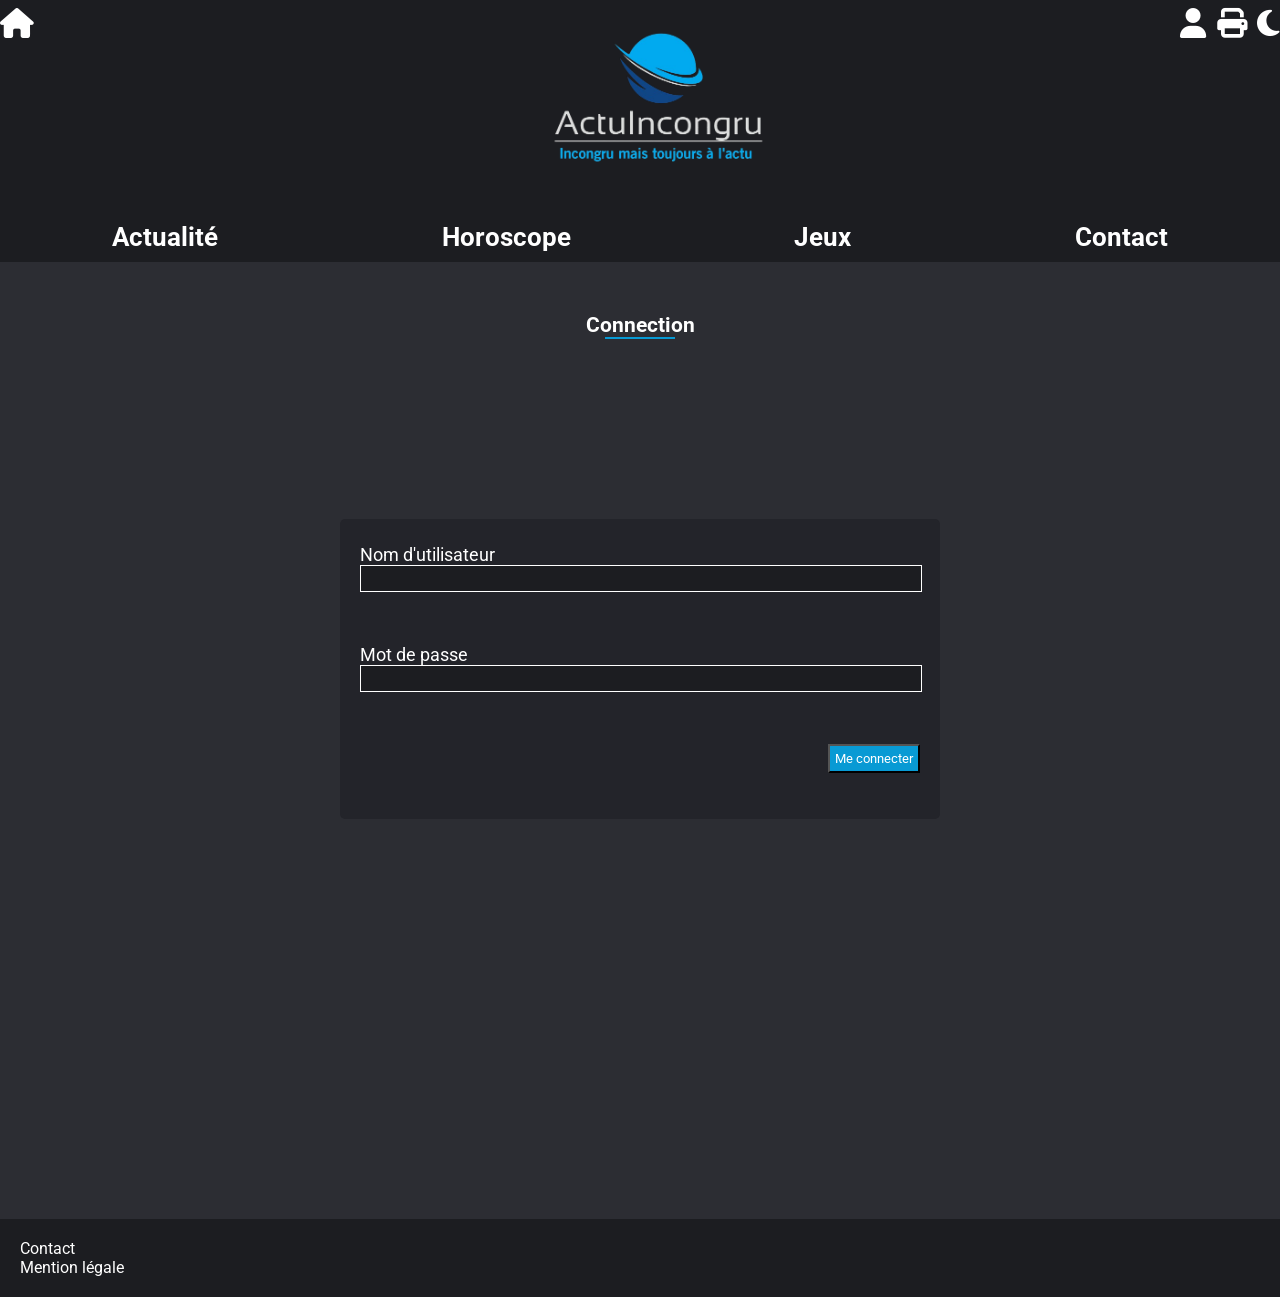
<file: image/code/Actu/connection.html>
<!DOCTYPE html>
<html lang="fr">
<head>
    <meta charset="UTF-8">
    <meta name="viewport" content="width=device-width, initial-scale=1.0">
    <title>ActuIncongru</title>
    <link rel="stylesheet" href="https://cdnjs.cloudflare.com/ajax/libs/font-awesome/6.5.1/css/all.min.css" integrity="sha512-DTOQO9RWCH3ppGqcWaEA1BIZOC6xxalwEsw9c2QQeAIftl+Vegovlnee1c9QX4TctnWMn13TZye+giMm8e2LwA==" crossorigin="anonymous" referrerpolicy="no-referrer" />
    <link rel="stylesheet" href="../ActuIncongru.css">
    <script src="https://code.jquery.com/jquery-3.7.1.js" integrity="sha256-eKhayi8LEQwp4NKxN+CfCh+3qOVUtJn3QNZ0TciWLP4=" crossorigin="anonymous"></script>
    <link rel="apple-touch-icon" sizes="180x180" href="/favicon/apple-touch-icon.png">
    <link rel="icon" type="image/png" sizes="32x32" href="/favicon/favicon-32x32.png">
    <link rel="icon" type="image/png" sizes="16x16" href="/favicon/favicon-16x16.png">
    <link rel="manifest" href="/favicon/site.webmanifest">
</head>
<body>
    <header>
        <nav id="nav">
            <section class="nav">
            <a href="DerniereActu.html"><i class="fa-solid fa-house"></i></a>
            <a href="DerniereActu.html"><img src="../../image/logo actuincongru.png" alt="logo"></a>
            <div class="connexion">
                <a href="connection.html"><i class="fa-solid fa-user"></i></a>
            </div>
            <div class="iconspc">
                <a href="connection.html">
                    <i class="fa-solid fa-user"></i>
                </a>
                <a href="#" id="imprimer">
                    <i class="fa-solid fa-print"></i>
                </a>
                <i class="fa-solid fa-moon" id="clair2"></i>
            </div>
            <div id="icon"></div>
            </section>
                <ul class="menu">
                    <a href="DerniereActu.html">
                        <li class="gras">Actualité</li>
                    </a>
                    <a href="horoscope.html">
                        <li class="gras">Horoscope</li>
                    </a>
                    <a href="jeux.html">
                        <li class="gras">Jeux</li>
                    </a>
                    <li class="contact">
                        <div>
                            <a href="contact.html" class="gras">Contact</a>
                        </div>
                    <div class="icons">
                        <a href="#" id="imprimer">
                            <i class="fa-solid fa-print"></i>
                        </a>
                        <i class="fa-solid fa-moon" id="clair"></i>
                    </div>
                </li>
            </ul>
        </nav>
    </header>
    <article class="body2">
        <div class="conteneur"></div>
        <h2>Connection</h2>
        <hr>
        <section class="conteneur_login">
            <form action="#" method="post">
                <fieldset>
                    <label for="user">Nom d'utilisateur</label>
                    <input type="text" name="user" required>
                </fieldset>
                <fieldset>
                    <label for="pass">Mot de passe</label>
                    <input type="password" name="pass" required>
                </fieldset>
                <fieldset class="bouton">
                    <button name="submit" type="submit" data-submit="...Sending">Me connecter</button>
        
                </fieldset>
            </form>
        
        </section>
    </article>
    <footer>
        <a href="contact.html">Contact</a>
        <a href="#">Mention légale</a>
    </footer>
</body>
</html>
<script src="../nav.js"></script>
</file>
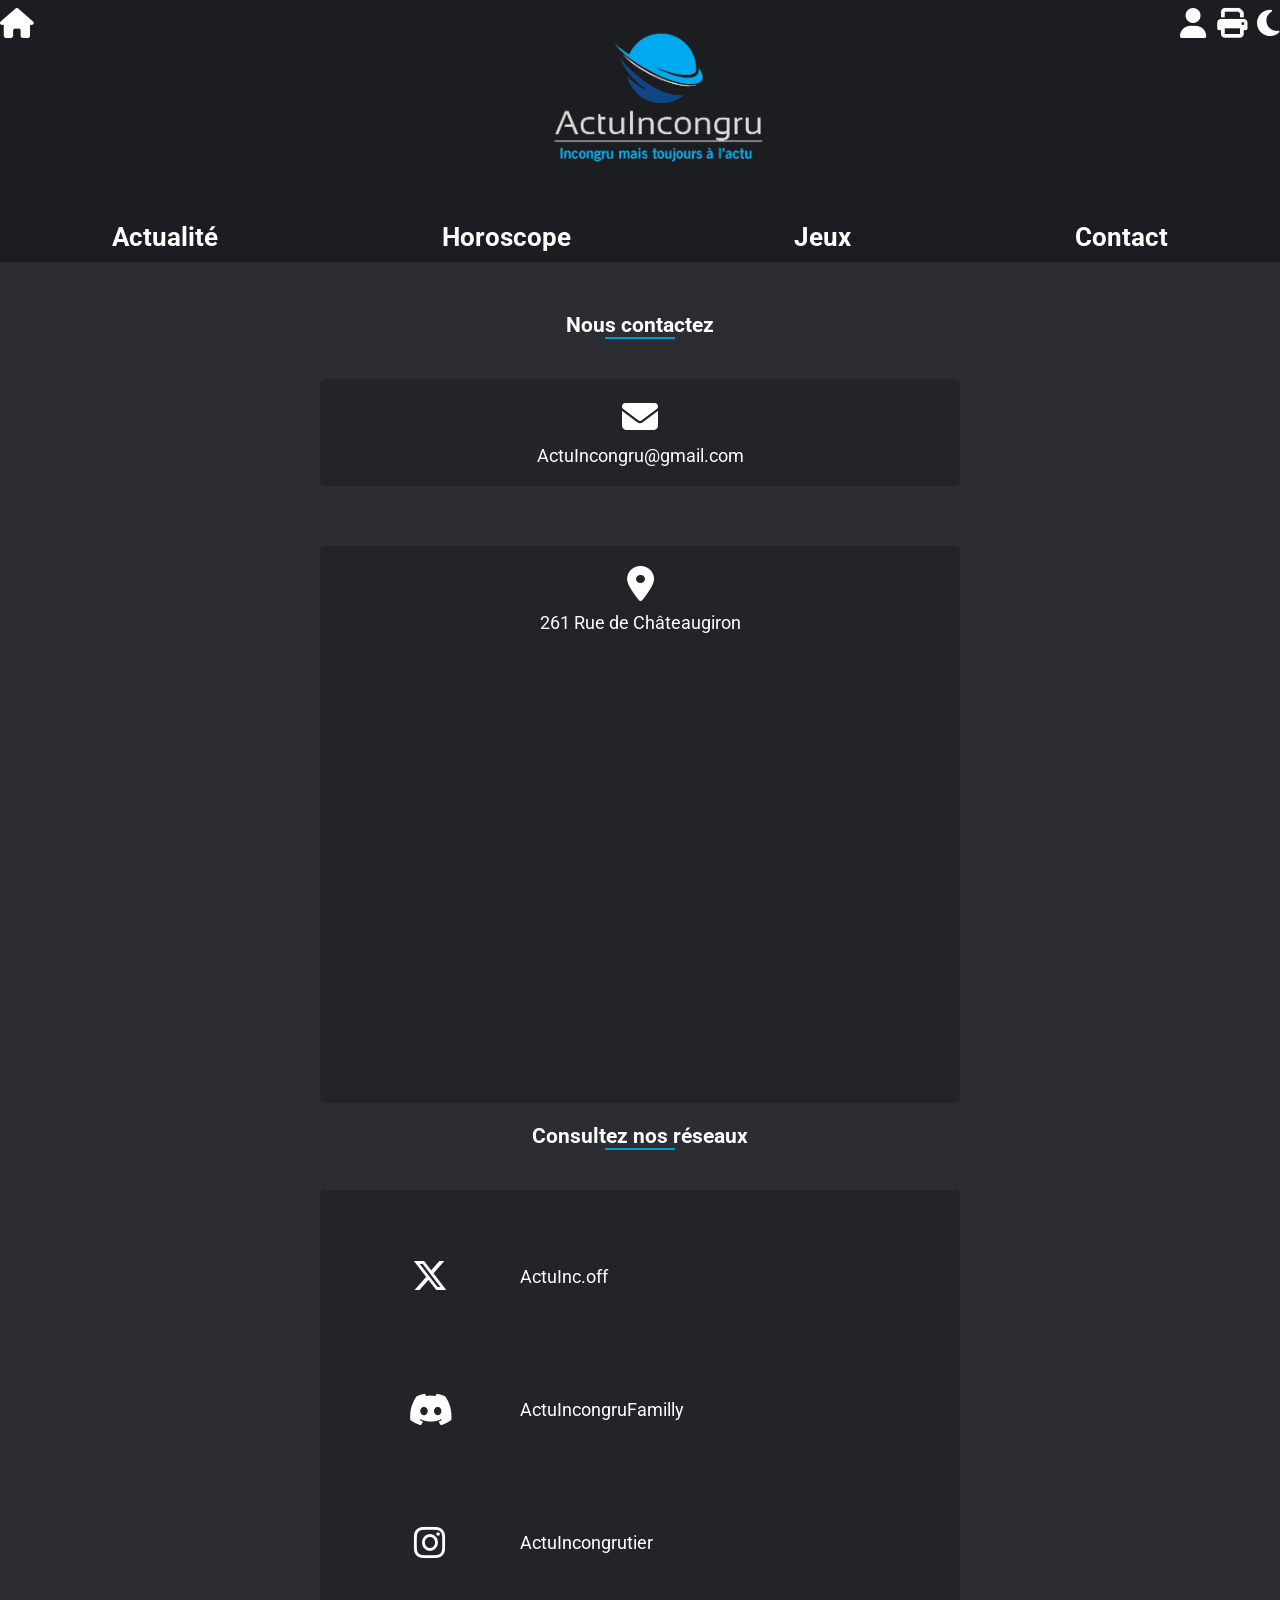
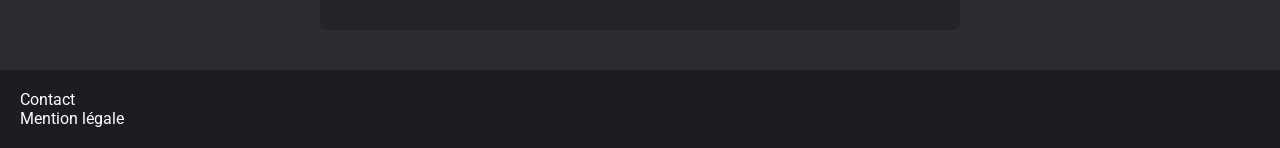
<file: image/code/Actu/contact.html>
<!DOCTYPE html>
<html lang="fr">
<head>
    <meta charset="UTF-8">
    <meta name="viewport" content="width=device-width, initial-scale=1.0">
    <title>ActuIncongru</title>
    <link rel="stylesheet" href="https://cdnjs.cloudflare.com/ajax/libs/font-awesome/6.5.1/css/all.min.css" integrity="sha512-DTOQO9RWCH3ppGqcWaEA1BIZOC6xxalwEsw9c2QQeAIftl+Vegovlnee1c9QX4TctnWMn13TZye+giMm8e2LwA==" crossorigin="anonymous" referrerpolicy="no-referrer" />
    <link rel="stylesheet" href="../ActuIncongru.css">
    <script src="https://code.jquery.com/jquery-3.7.1.js" integrity="sha256-eKhayi8LEQwp4NKxN+CfCh+3qOVUtJn3QNZ0TciWLP4=" crossorigin="anonymous"></script>
    <link rel="apple-touch-icon" sizes="180x180" href="/favicon/apple-touch-icon.png">
    <link rel="icon" type="image/png" sizes="32x32" href="/favicon/favicon-32x32.png">
    <link rel="icon" type="image/png" sizes="16x16" href="/favicon/favicon-16x16.png">
    <link rel="manifest" href="/favicon/site.webmanifest">
</head>
<body>
    <header>
        <nav id="nav">
            <section class="nav">
            <a href="DerniereActu.html"><i class="fa-solid fa-house"></i></a>
            <a href="DerniereActu.html"><img src="../../image/logo actuincongru.png" alt="logo"></a>
            <div class="connexion">
                <a href="connection.html"><i class="fa-solid fa-user"></i></a>
            </div>
            <div class="iconspc">
                <a href="connection.html">
                    <i class="fa-solid fa-user"></i>
                </a>
                <a href="#" id="imprimer">
                    <i class="fa-solid fa-print"></i>
                </a>
                <i class="fa-solid fa-moon" id="clair2"></i>
            </div>
            <div id="icon"></div>
            </section>
                <ul class="menu">
                    <a href="DerniereActu.html">
                        <li class="gras">Actualité</li>
                    </a>
                    <a href="horoscope.html">
                        <li class="gras">Horoscope</li>
                    </a>
                    <a href="jeux.html">
                        <li class="gras">Jeux</li>
                    </a>
                    <li class="contact">
                        <div>
                            <a href="contact.html" class="gras">Contact</a>
                        </div>
                    <div class="icons">
                        <a href="#" id="imprimer">
                            <i class="fa-solid fa-print"></i>
                        </a>
                        <i class="fa-solid fa-moon" id="clair"></i>
                    </div>
                </li>
            </ul>
        </nav>
    </header>
    <article class="body2">
        <div class="conteneur"></div>
        <h2>Nous contactez</h2>
        <hr>
        <a href="mailto:ActuIncongru@gmail.com" class="item">
                <i class="fa-solid fa-envelope"></i>
                <p>ActuIncongru@gmail.com</p>
        </a>
        <div class="item">
            <a href="https://www.google.fr/maps/place/261+Rue+de+Ch%C3%A2teaugiron,+35000+Rennes/@48.0935371,-1.6347682,17z/data=!3m1!4b1!4m6!3m5!1s0x480edf15df4b40df:0x344de58d83c1f01!8m2!3d48.0935371!4d-1.6321879!16s%2Fg%2F11c11_w7bl?entry=ttu" class="sousitem">
                <i class="fa-solid fa-location-dot"></i>
                <p>261 Rue de Châteaugiron</p>
            </a>
            <iframe src="https://www.google.com/maps/embed?pb=!1m18!1m12!1m3!1d2664.8655245040673!2d-1.63476818675668!3d48.09353707111888!2m3!1f0!2f0!3f0!3m2!1i1024!2i768!4f13.1!3m3!1m2!1s0x480edf15df4b40df%3A0x344de58d83c1f01!2s261%20Rue%20de%20Ch%C3%A2teaugiron%2C%2035000%20Rennes!5e0!3m2!1sfr!2sfr!4v1703765410716!5m2!1sfr!2sfr" width="600" height="450" style="border:0;" allowfullscreen="" loading="lazy" referrerpolicy="no-referrer-when-downgrade"></iframe>
        </div>
        <h2>Consultez nos réseaux</h2><hr>
        <div class="reseaux">
        <a href="https://twitter.com/?lang=fr">
            <i class="fa-brands fa-x-twitter"></i>
            <p>ActuInc.off</p>
        </a>
        <a href="https://discord.com/">
            <i class="fa-brands fa-discord"></i>
            <p>ActuIncongruFamilly</p>
        </a>
        <a href="https://www.instagram.com/">
            <i class="fa-brands fa-instagram"></i>
            <p>ActuIncongrutier</p>
        </a>
        </div>

    </article>

    <footer>
        <a href="contact.html">Contact</a>
        <a href="#">Mention légale</a>
    </footer>
</body>
</html>
<script src="../nav.js"></script>
</file>
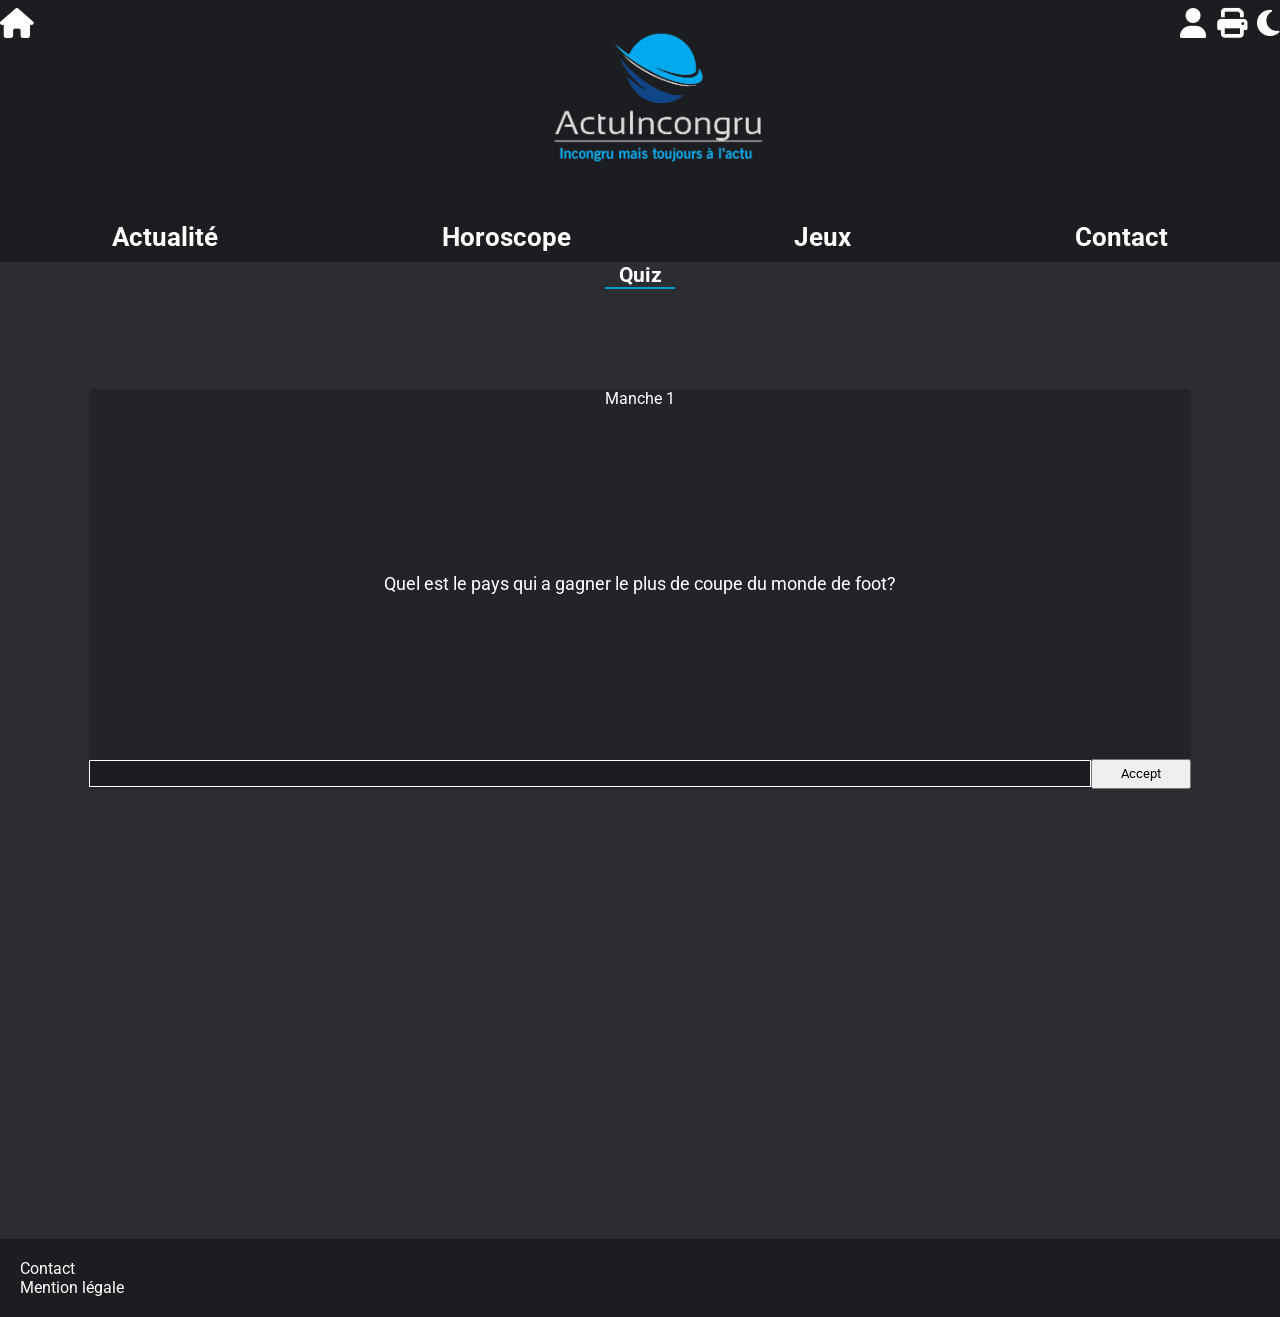
<file: image/code/Actu/devinette.html>
<!DOCTYPE html>
<html lang="fr">
<head>
    <meta charset="UTF-8">
    <meta name="viewport" content="width=device-width, initial-scale=1.0">
    <title>ActuIncongru</title>
    <link rel="stylesheet" href="https://cdnjs.cloudflare.com/ajax/libs/font-awesome/6.5.1/css/all.min.css" integrity="sha512-DTOQO9RWCH3ppGqcWaEA1BIZOC6xxalwEsw9c2QQeAIftl+Vegovlnee1c9QX4TctnWMn13TZye+giMm8e2LwA==" crossorigin="anonymous" referrerpolicy="no-referrer" />
    <link rel="stylesheet" href="../ActuIncongru.css">
    <script src="https://code.jquery.com/jquery-3.7.1.js" integrity="sha256-eKhayi8LEQwp4NKxN+CfCh+3qOVUtJn3QNZ0TciWLP4=" crossorigin="anonymous"></script>
    <link rel="apple-touch-icon" sizes="180x180" href="/favicon/apple-touch-icon.png">
    <link rel="icon" type="image/png" sizes="32x32" href="/favicon/favicon-32x32.png">
    <link rel="icon" type="image/png" sizes="16x16" href="/favicon/favicon-16x16.png">
    <link rel="manifest" href="/favicon/site.webmanifest">
</head>
<body>
    <header>
        <nav id="nav">
            <section class="nav" >
            <a href="DerniereActu.html"><i class="fa-solid fa-house"></i></a>
            <a href="DerniereActu.html"><img src="../../image/logo actuincongru.png" alt="logo"></a>
            <div class="connexion">
                <a href="connection.html"><i class="fa-solid fa-user"></i></a>
            </div>
            <div class="iconspc">
                <a href="connection.html">
                    <i class="fa-solid fa-user"></i>
                </a>
                <a href="#" id="imprimer">
                    <i class="fa-solid fa-print"></i>
                </a>
                <i class="fa-solid fa-moon" id="clair2"></i>
            </div>
            <div id="icon"></div>
            </section>
                <ul class="menu">
                    <a href="DerniereActu.html">
                        <li class="gras">Actualité</li>
                    </a>
                    <a href="horoscope.html">
                        <li class="gras">Horoscope</li>
                    </a>
                    <a href="jeux.html">
                        <li class="gras">Jeux</li>
                    </a>
                    <li class="contact">
                        <div>
                            <a href="contact.html" class="gras">Contact</a>
                        </div>
                    <div class="icons">
                        <a href="#" id="imprimer">
                            <i class="fa-solid fa-print"></i>
                        </a>
                        <i class="fa-solid fa-moon" id="clair"></i>
                    </div>
                </li>
            </ul>
        </nav>
    </header>
<article class="body2">
    <h2>Quiz</h2><hr>
    <section id="espacejoueur">
        <p id="stage"> Etape </p>
        <div id="question">
            <p>Quel est le pays qui a gagner le plus de coupe du monde de foot?</p>
        </div>
        <div id="formulaire">
            <input type="text" required id="reponse">
            <button id="valider">Accept</button>
        </div>
    </section>
</article>
<footer>
    <a href="contact.html">Contact</a>
    <a href="#">Mention légale</a>
</footer>
</body>
</html>
<script src="../jeuquiz.js"></script>
<script src="../nav.js"></script>
</file>
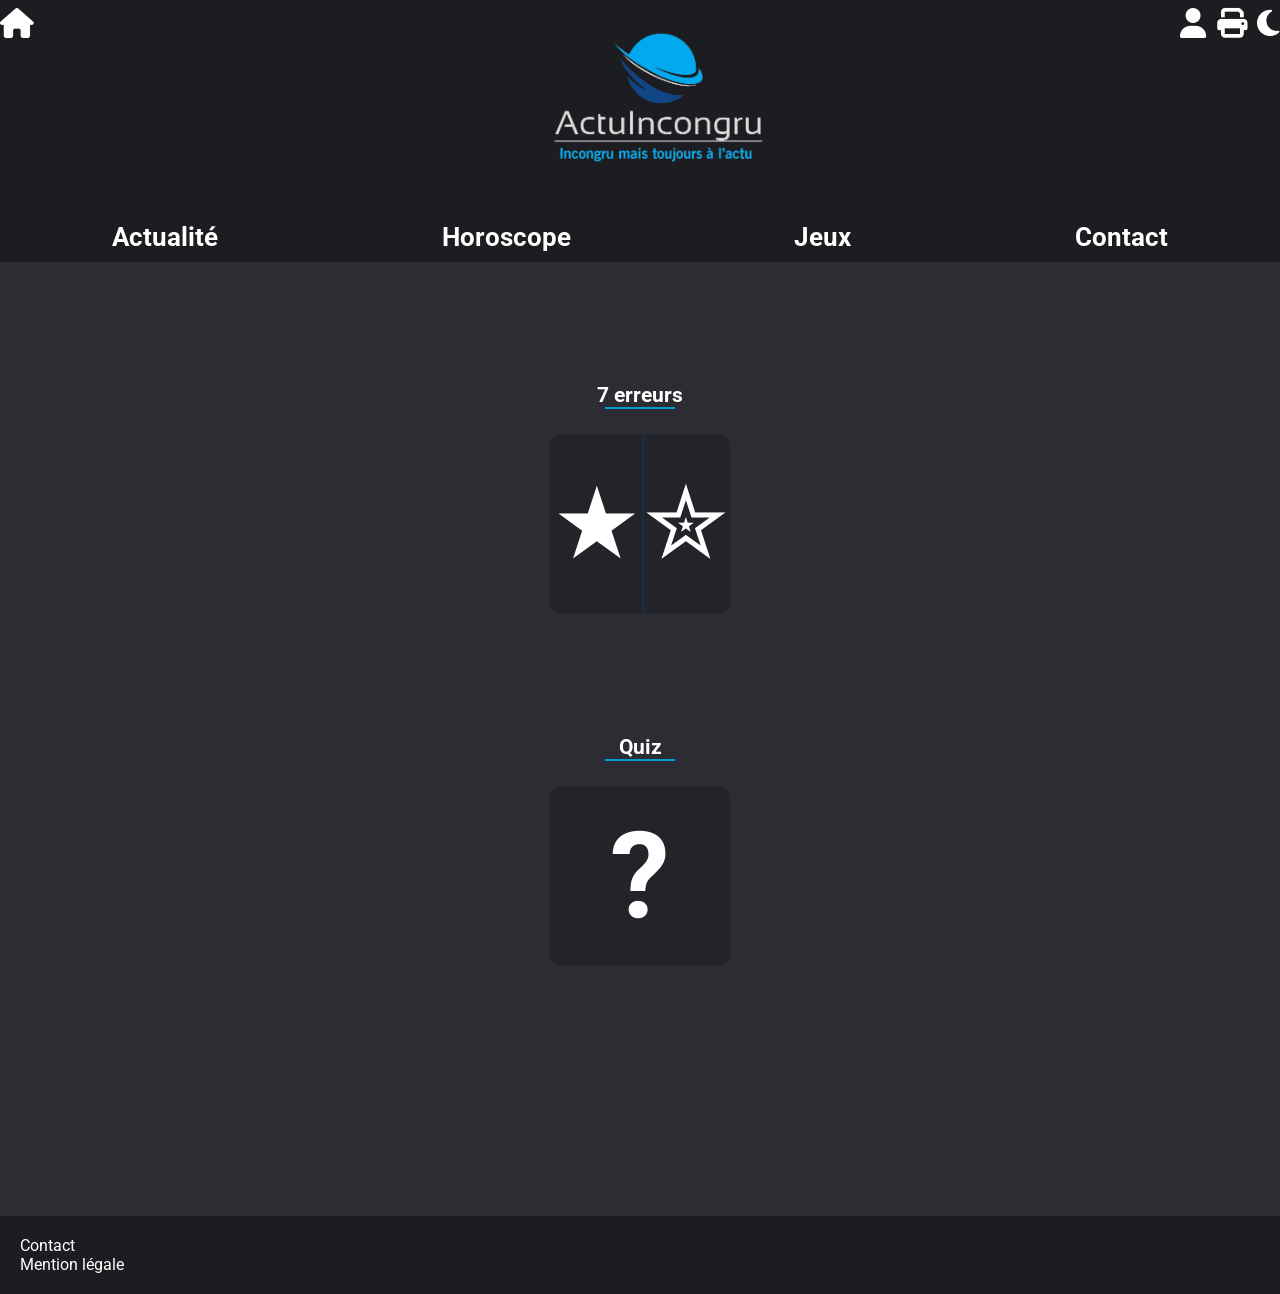
<file: image/code/Actu/jeux.html>
<!DOCTYPE html>
<html lang="fr">
<head>
    <meta charset="UTF-8">
    <meta name="viewport" content="width=device-width, initial-scale=1.0">
    <title>ActuIncongru</title>
    <link rel="stylesheet" href="https://cdnjs.cloudflare.com/ajax/libs/font-awesome/6.5.1/css/all.min.css" integrity="sha512-DTOQO9RWCH3ppGqcWaEA1BIZOC6xxalwEsw9c2QQeAIftl+Vegovlnee1c9QX4TctnWMn13TZye+giMm8e2LwA==" crossorigin="anonymous" referrerpolicy="no-referrer" />
    <link rel="stylesheet" href="../ActuIncongru.css">
    <script src="https://code.jquery.com/jquery-3.7.1.js" integrity="sha256-eKhayi8LEQwp4NKxN+CfCh+3qOVUtJn3QNZ0TciWLP4=" crossorigin="anonymous"></script>
    <link rel="apple-touch-icon" sizes="180x180" href="/favicon/apple-touch-icon.png">
    <link rel="icon" type="image/png" sizes="32x32" href="/favicon/favicon-32x32.png">
    <link rel="icon" type="image/png" sizes="16x16" href="/favicon/favicon-16x16.png">
    <link rel="manifest" href="/favicon/site.webmanifest">
</head>
<body>
    <header>
        <nav id="nav">
            <section class="nav">
            <a href="DerniereActu.html"><i class="fa-solid fa-house"></i></a>
            <a href="DerniereActu.html"><img src="../../image/logo actuincongru.png" alt="logo"></a>
            <div class="connexion">
                <a href="connection.html"><i class="fa-solid fa-user"></i></a>
            </div>
            <div class="iconspc">
                <a href="connection.html">
                    <i class="fa-solid fa-user"></i>
                </a>
                <a href="#" id="imprimer">
                    <i class="fa-solid fa-print"></i>
                </a>
                <i class="fa-solid fa-moon" id="clair2"></i>
            </div>
            <div id="icon"></div>
            </section>
                <ul class="menu">
                    <a href="DerniereActu.html">
                        <li class="gras">Actualité</li>
                    </a>
                    <a href="horoscope.html">
                        <li class="gras">Horoscope</li>
                    </a>
                    <a href="jeux.html">
                        <li class="gras">Jeux</li>
                    </a>
                    <li class="contact">
                        <div>
                            <a href="contact.html" class="gras">Contact</a>
                        </div>
                    <div class="icons">
                        <a href="#" id="imprimer">
                            <i class="fa-solid fa-print"></i>
                        </a>
                        <i class="fa-solid fa-moon" id="clair"></i>
                    </div>
                </li>
            </ul>
        </nav>
    </header>
    <section class="jeux">
        <a class='jeu'href="septerreurs.html">
            <h2>7 erreurs</h2><hr>
            <div class="aplis">
                <div class="etoile"></div>
                <div class="separation"></div>
                <div class="etoile2"></div>
            </div>
        </a>
        <a class='jeu' href="devinette.html">
            <h2>Quiz</h2><hr>
            <div class="aplis">
                <p class="quiz gras">?</p>
            </div>
        </a>
    </section>
    <footer>
        <a href="contact.html">Contact</a>
        <a href="#">Mention légale</a>
    </footer>
</body>
</html>
<script src="../nav.js"></script>
</file>
<file: image/code/ActuIncongru.css>
@import url('https://fonts.googleapis.com/css2?family=Montserrat:wght@500&family=Rajdhani&family=Roboto&display=swap');

*{
    font-family: 'Roboto', sans-serif;
    margin: 0;
    padding: 0;
}

:root{
    --blanc_principal:#FFFF;
    --blanc_secondaire:#ECECEC;
    --blanc_gris:#D0D0D0;
    --bleu_ciel:#089AD4;
    --bleu_fonce:#1B2D45;
    --noir_principal:#2C2D33;
    --noir_secondaire:#23242A;
    --noir:#1C1D21;
    --noir-transparant:#00000063;
    --degrade-noir-bas:linear-gradient(0deg, rgba(44,45,51,1) 0%, rgba(35,36,42,1) 100%);
    --degrade-blanc-bas:linear-gradient(0deg, rgba(236,236,236,1) 0%, rgba(255,255,255,1) 100%);
}


body{
    background-color: var(--noir_principal);
}
.body2{
    margin-right: 15px;
    margin-left:15px ;
    display: flex;
    justify-content: center;
    align-items: center;
    flex-direction: column;
}
p{
    color: var(--blanc_principal);
}
a:hover{
    color: var(--bleu_ciel) !important;
    transition: 0.5s;
}
i:hover{
    color: var(--bleu_ciel) !important;
    transition: 0.5s;
}
.italique{
    font-style: oblique;
}
.gras{
    font-weight: bold;
}

hr{
    border: var(--bleu_ciel) solid 1px;
    width: calc(55px + 1vw);
}
h2{
    color: var(--blanc_principal);
    font-size: calc(15px + 0.5vw);
}
a{
    text-decoration: none;
    color: var(--blanc_principal);
    cursor: pointer;
}
ul{
    color: var(--blanc_principal);
    list-style: none;
}


/*       HEADER        */

.nav{
    display: flex;
    justify-content: space-between;
   
    background-color: var(--noir);
}


.menu li{
    list-style: none;
    font-size: calc(20px + 0.5vw);
}

.menu{
    display: flex;
    justify-content: space-around;
    background-color: var(--noir);
}

#icon{
    color: var(--blanc_principal);
    cursor: pointer;
    display: flex;
    justify-content: space-around;
    height: max-content;
}

.icons{
    display: none;
}
.iconspc{
    display: none;
}


@media (max-width: 650px){
    nav i{
        color: var(--blanc_principal);
        font-size: 20px;
        margin-top: 8px;
    }
    .active .menu{
        margin-left: 0% !important;
        background-color: var(--noir);
        transition: 0.5s;
    }
    .menu{
        margin-left: 2000px;
        overflow: hidden;
        display: flex;
        flex-direction: column;
    }
    #icon:before {
        content: "\2630" ;
        font-size: 25px;
    }
    #icon div{
        display: none;
    }
    .active #icon:before {
        content: "\2715";
        font-size: 25px;
    }
    nav li{
        line-height: 32px;
        margin-left: 10px;
        margin-right: 10px;
    }
    .contact{
        display: flex;
        justify-content: space-between;
    }
    .contact i{
        font-size: 20px;
        width: 30px;
     }

     .icons{
        display: flex !important;
     }
     nav img{
        margin-left: 50px;
    }
    .nav{
        position: fixed;
        width: 100%;
    }
    .menu{
        position: fixed;
        width: 100%;
        margin-top: 110px;
        z-index: 8;
    }
    nav{
        height: 126px;
    }
    .categories{
        overflow-x: scroll;
    }
    .nav{
        z-index: 8;
    }
    nav img{
        width: 150px;
    }
}

@media (min-width: 650px){
    nav i{
        color: var(--blanc_principal);
        font-size: 30px;
        margin-top: 8px;
    }
    nav img{
        margin-left: 110px;
    }
    .iconspc{
        display: flex !important;
        justify-content: space-between;
        width: 100px;
    }
    #icon{
        display: none;
    }
    .connexion{
        display: none;
    }
    .categories ul{
        width: 100% !important;
        display: flex;
        justify-content: space-between;
    }
    .categories{
        display: flex;
        align-items: center;
        margin-top: 20px;
    }
    .menu li{
        padding: 10px;
    }
    nav img{
        width: 250px;
    }
}

/*   FOOTER   */

footer{
    background-color: var(--noir);
    display: flex;
    flex-direction: column;
    padding: 20px;
}
footer a{
    font-size: calc(10px + 0.5vw);
}


/*    nav actu     */

.categories{
    width: 100%;
    height: 50px;
    align-items: center;
    background-color: var(--noir_secondaire);
}
.categories ul{
    display: flex;
    width: 830px;
}

.categories li{
    padding: 9px;
    list-style: none;
    font-style: oblique;
    font-size: calc(13px + 0.5vw);
}


/*         DERNIERE ACTU           */


/*    pop up    */


#popup{
    background-color: var(--noir_secondaire);
    margin-top: 20px;
    height: 100px;
    border-radius: 5px;
}

#popup #croix{
    height: 30px;
    font-size: 20px;
    display: flex;
    justify-content: end;
    cursor: pointer;
    color: var(--bleu_ciel);
}


.textpopup p{
    font-size: calc(12px + 0.5vw);
    text-align: center;
}

.fermer{
    display: none;
}
@media (min-width: 650px){
    #popup #croix{
        font-size: 32px !important;
    }
    .textpopup p{
        padding-right: 30px;
        padding-left: 30px;
    }

}

/*         article principal     */

.articleprincipal{
    display: flex;
    justify-content: center;
    flex-direction: column;
    align-items: center;
    margin-top: 20px;
    width: 100%;
}

.degrade{
    background: var(--degrade-noir-bas);
    display: flex;
    justify-content: end;
    width: 100%;
}
@keyframes sautillement {
    
    
    20% {
        transform: translate(3px, -20px);
      
    }
    40% {
        transform: scale(1.2, 0.7);
    }
    60% {
        transform: translate(-3px, -20px);
    }
    80% {
        transform: scale(1.2, 0.7);
    }
    
}
.arrow:hover{
    animation: sautillement 1.5s infinite;
}

.arrow{
    cursor: pointer;
}

.contenu{
    background-color: var(--noir_secondaire);
    width: 100%;
    height: 100%;
    border-radius: 5px;
    margin-top: 20px;
}
.contenu p{
    font-size: calc(12px + 0.5vw);
}
.souscontenu1 img{
    width: 100%;
    border-radius: 5px;
}


.souscontenu2{
    text-align: center;
    padding: 20px;
}
.souscontenu1{
    height: 100%;
    border-radius: 5px;
}


.info p{
    font-size: calc(12px + 0.5vw);
}

.citation{
    border-left: solid 4px var(--bleu_ciel);
    margin-top: 10px;
    padding: 5px;
    width: 100%;
}
@media (max-width: 650px){
    .arrow{
        width: 42px;
        z-index: 0 !important;
    }
}
@media (min-width: 650px){
    .arrow{
        width: 64px;
        z-index: 0 !important;
    }
    .souscontenu1{
        display: flex;
        justify-content: center;
    }
    .articleprincipal{
        width: 650px !important;
    }
}
/*     Article secondaire   */

.articlesecondaire{
    width: 100%;
    display: flex;
    align-items: center;
    text-align: center;
    flex-direction: column;
    margin: 5px;
}

.contenaire{
    display: flex;
    justify-content: space-between;
    height: 400px;
    margin-top: 40px;
}


.fond1{
    background-image: url(../image/raw.jpg);
}

.fond p{
    background-color: var(--noir-transparant);
    margin: 5px;
    border-radius: 5px;
    font-size: calc(12px + 0.5vw);
    padding: 10px;
}
.fond{
    background-size: cover;
    background-position: center;
    height: 100%;
    display: flex;
    align-items: center;
    cursor: pointer;
    border-radius: 5px;
    justify-content: center;
}

.fond2{
    background-image: url(../image/eviter-sourdine-instagram.jpg);
}
@media (min-width: 650px) {
    .articlesecondaire{
        width: 325px !important;
    }
}
/*     actu terciaire    */

.conteneur a{
    background: var(--noir_secondaire);
    display: flex;
    align-items: center;
    margin-bottom: 30px;
    border-radius: 5px;
}

.conteneur{ 
    margin-top: 50px;
}

@media (max-width: 650px){
    .conteneur img{
        max-width: 150px;
        max-height: 100px;
        border-radius: 5px;
    }
    .conteneur a p{
        font-size: calc(15px + 0.5vw);
        padding: 10px;
    }
}
@media (min-width: 650px){
    .conteneur img{
        max-width: 300px;
        max-height: 200px;
        border-radius: 5px;
    }
    .conteneur a p{
        font-size: calc(15px + 0.5vw);
        padding: 50px;
    }
}

/*       JEUX        */

.etoile:before{
    content: '\2605';
    font-size: 100px;
}

.etoile2:before{
    content: '\272E';
    font-size: 100px;
}
.aplis{
    width: 180px;
    height: 180px;
    display: flex;
    justify-content: space-between;
    align-items: center;
    justify-content: center;
    background-color: var(--noir_secondaire);
    border-radius: 10px;
    margin-top: 25px;
}

.jeux{
    display: flex;
    flex-direction: column;
    align-items: center;
    margin-bottom: 100px;
}

.separation{
    height: 100%;
    width: 2px !important;
    background: var(--bleu_fonce);
}
.jeu{
    display: flex;
    align-items: center;
    flex-direction: column;
    margin-top: 120px;
}
.quiz{
    font-size: 120px;
}
@media (min-width : 650px){
    .jeux{
        margin-bottom: 250px !important;
    }
}
/*       QUIZ     */

#espacejoueur{
    width: 100%;
    height: 400px;
    display: flex;
    justify-content: center;
    align-items: center;
    flex-direction: column;
    background: var(--noir_secondaire);
    margin-top: 100px;
    border-radius: 5px;
    color: var(--blanc_principal);
    margin-bottom: 150px;
    
}
#question{
    width: 100%;
    height: 400px;
    display: flex;
    justify-content: center;
    align-items: center;
    font-size: calc(12px + 0.5vw);
    text-align: center;
}
#formulaire{
    width: 100%;
    height: 30px;
    display: flex;
    justify-content: center;
    align-items: center;
}
#formulaire input{
    width: 1000px;
    height: 25px;
    background: var(--noir);
    border: var(--blanc_principal) 1px solid;
    color: var(--blanc_principal);
}
#formulaire button{
    width: 100px;
    height: 30px;
}
@media (min-width : 650px){
    #espacejoueur{
        margin-bottom: 450px !important;
    }

}

@media (min-width : 1100px){
    #espacejoueur{
        width: max-content !important;
    }
}



/*   7 ERREURS   */

#imgerreur{
    background: url(/image/Jeu\ Des\ 7\ Erreurs\ Jeux\ Des\ 7\ Erreurs\,\ 7\ Erreurs\ Et\ Erreur\ à\ Trouver\ Les\ 7\ Erreurs.jpg);
    width: 500px;
    height: 800px;
    background-size: cover;
    z-index: 0;
    background-position: center;
    position: absolute;
}

#imgerreur div{
    width: 50px;
    height: 50px;
    border-radius: 25px;
    position: relative;
}
#erreur1{
    bottom: -580px;
    left: 205px;
}
#erreur2{
    bottom: -450px;
    left: 250px;
}
#erreur3{
    bottom: -550px;
    left: 275px;
}
#erreur4{
    bottom: -530px;
    left: 250px;
    width: 32px !important;
    height: 32px !important;
}
#erreur5{
    bottom: -390px;
    left: 320px;
}
#erreur6{
    bottom: -255px;
    left: 100px;
}

#erreur7{
    bottom: -210px;
    left: 365px;
}

.point{
    border: red solid 3px;
    transition: 0.1s;
}
#score{
    text-align: center;
}
.score{
    display: flex;
    justify-content: center;
    margin-bottom: 20px;
    z-index:3 ;
    align-items: end;
}
.score p{
    color: var(--noir);
    font-size: calc(13px + 0.5vw);
}
.espacejoueur{
    position: relative;
    display: flex;
    justify-content: center;
    margin-top: 20px;
    transform: scale(1.2);
}
.espace{
    margin-top: 650px;
}
@media (max-width: 650px){
    .espacejoueur{
        transform: scale(0.84);
    }
}
@media (max-width: 410px){
    .espacejoueur{
        transform: scale(0.55) !important;
    }
}
@media (min-width : 650px){
    .espace{
        margin-top: 950px !important;
    }
}

/*      HOROSCOPE     */

.bandeau{
    height: 150px;
    display: flex;
    justify-content: center;
    flex-direction: column;
    align-items: center;
}

/*          Flip card       */

.flip-card{
    height: calc(500px + 5vw);
    width: calc(300px + 5vw);
    margin-top: 30px;
    margin-bottom: 30px;
    border-radius: 10px;
    background: var(--noir_secondaire);
}
.flip-card-inner{
    position: relative;
    width: 100%;
    height: 100%;
    transition: 0.6s;
    transform-style: preserve-3d;
    
}
.flip-card-derriere{
    position: absolute;
    width: 100%;
    height: 100%;
    transform: rotateY(180deg);
    -webkit-backface-visibility: hidden;
    backface-visibility: hidden;
    overflow: auto;
}
.flip-card-face{
    position: absolute;
    width: 100%;
    height: 100%;
    -webkit-backface-visibility: hidden;
    backface-visibility: hidden;
    display: flex;
    align-items: center;
    flex-direction: column;
    justify-content: space-around;
}


.flip-card:hover .flip-card-inner {
    transform: rotateY(180deg);
  }

  .flip-card p{
    font-size: calc(12px + 0.3vw);
    margin-bottom: 10px;
    padding: 10px;
  }
  .flip-card span{
    font-size: calc(13px + 0.3vw);
  }
.flip-card-face{
    background: url(/image/bluering.png);   
    background-position: center;
}
  .body3{
    margin-right: 15px;
    margin-left:15px ;
    display: flex;
    justify-content: center;
    flex-wrap: wrap;
}

@media (min-width : 650px){
    .body3{
        justify-content: space-around !important;
    }
}

/*    CONTACT    */


.item{
    background-color: var(--noir_secondaire);
    width: 600px;
    height: max-content;
    display: flex;
    justify-content: space-evenly;
    flex-direction: column;
    align-items: center;
    margin-top: 40px;
    padding: 20px;
    margin-bottom: 20px;
    border-radius: 5px;
}
.item i{
    font-size: 36px;
    color: var(--blanc_principal);
    margin-bottom: 10px;
}

.item a{
    font-size: calc(12px + 0.5vw);
}
.item p{
    font-size: calc(12px + 0.5vw);
}
.sousitem{
    text-align: center;
}
@media (max-width: 650px){
    .item iframe{
        display: none;
    }
    .item{
        width: 90% !important;
    }
}

/* Reseaux  */


.reseaux i{
    font-size: 36px;
    width: 180px;
    text-align: center;
}

.reseaux{
    background-color: var(--noir_secondaire);
    display: flex;
    flex-direction: column;
    justify-content: space-around;
    width: 600px;
    margin-top: 40px;
    padding: 20px;
    height: 400px;
    margin-bottom: 40px;
    border-radius: 5px;
}
.reseaux a{
    display: flex;
    align-items: center;
    width: 100%;
}

.reseaux p{
    font-size: calc(12px + 0.5vw);
}

@media (max-width: 650px){
    .reseaux{
        width: 90% !important;
    }
}

/*   Connection   */ 


.conteneur_login{
    width: 100%;
    background: var(--noir_secondaire);
    height: 300px;
    margin-top: 100px;
    margin-bottom: 200px;
    border-radius: 5px;
}
.conteneur_login fieldset{
    height: 50px;
    border: none;
    padding: 20px;
}
.conteneur_login form{
    height: 100%;
    display: flex;
    flex-direction: column;
    justify-content: space-around;
}
.bouton{
    display: flex;
    justify-content: end;
}
.bouton button{
    padding: 5px;
    background-color: var(--bleu_ciel);
    color: var(--blanc_principal);
}
.conteneur_login label{
    color: var(--blanc_principal);
    font-size:  calc(12px + 0.5vw);
}
.conteneur_login input{
    color: var(--blanc_principal);
    width: 100%;
    background: var(--noir);
    border: 1px var(--blanc_principal) solid;
    font-size:  calc(12px + 0.5vw);
    height: 25px;

}

@media (min-width : 650px){
    .conteneur_login{
        width: 600px !important;
        margin-bottom: 400px !important;
        margin-top: 180px;
    }
}

/*      Jeux vidéos      */


h5{
    font-size: calc(7px + 0.5vw);
    font-style: italic;
    color: var(--blanc_principal);
}

.contenusecondaire{
    display: flex;
    background: var(--noir_secondaire);
    border-radius: 5px;
}

.contenusecondaire .souscontenu2{
    display: flex;
    flex-direction: column;
    padding: 0 !important ;
    width: 100%;
    align-items: center;
}


.contenusecondaire p{
    height: 100%;
    font-size: calc( 12px + 0.5vw);
    display: flex;
    align-items: center;
}
.actusecondaire ul{
    font-size: calc( 12px + 0.5vw);
}

.infosecondaire{
    background: var(--noir_secondaire);
    padding-left: 20px;
    padding-right: 20px;
    display: flex;
    justify-content: center;
    flex-direction: column;
    align-items: center;
}

.actusecondaire{
    margin-bottom: 20px;
    margin-top: 20px;
}
.contenusecondaire .degrade{
    justify-content: center !important;
}
.infosecondaire a{
    text-decoration: underline;
}
.infosecondaire img{
    width: 500px;
}

@media (max-width: 650px){
    .infosecondaire img{
        width: 100%;
    }
    
}

@media (max-width: 360px){
    .contenusecondaire p{
        font-size: 11px;
    }
    
    .body2{
        margin-left: 0 !important;
        margin-right: 0 !important;
    }
}


@media (min-width: 1000px){
    .actusecondaire{
        width: 1000px;
    }
    
}
@media (min-width: 650px){
    .tiny img{
        max-width: 300px;
        max-height: 200px;
        border-radius: 5px;
    }
}

@media (max-width: 650px){
    .tiny img{
        max-width: 150px;
        max-height: 100px;
        border-radius: 5px;
    }
}
</file>
